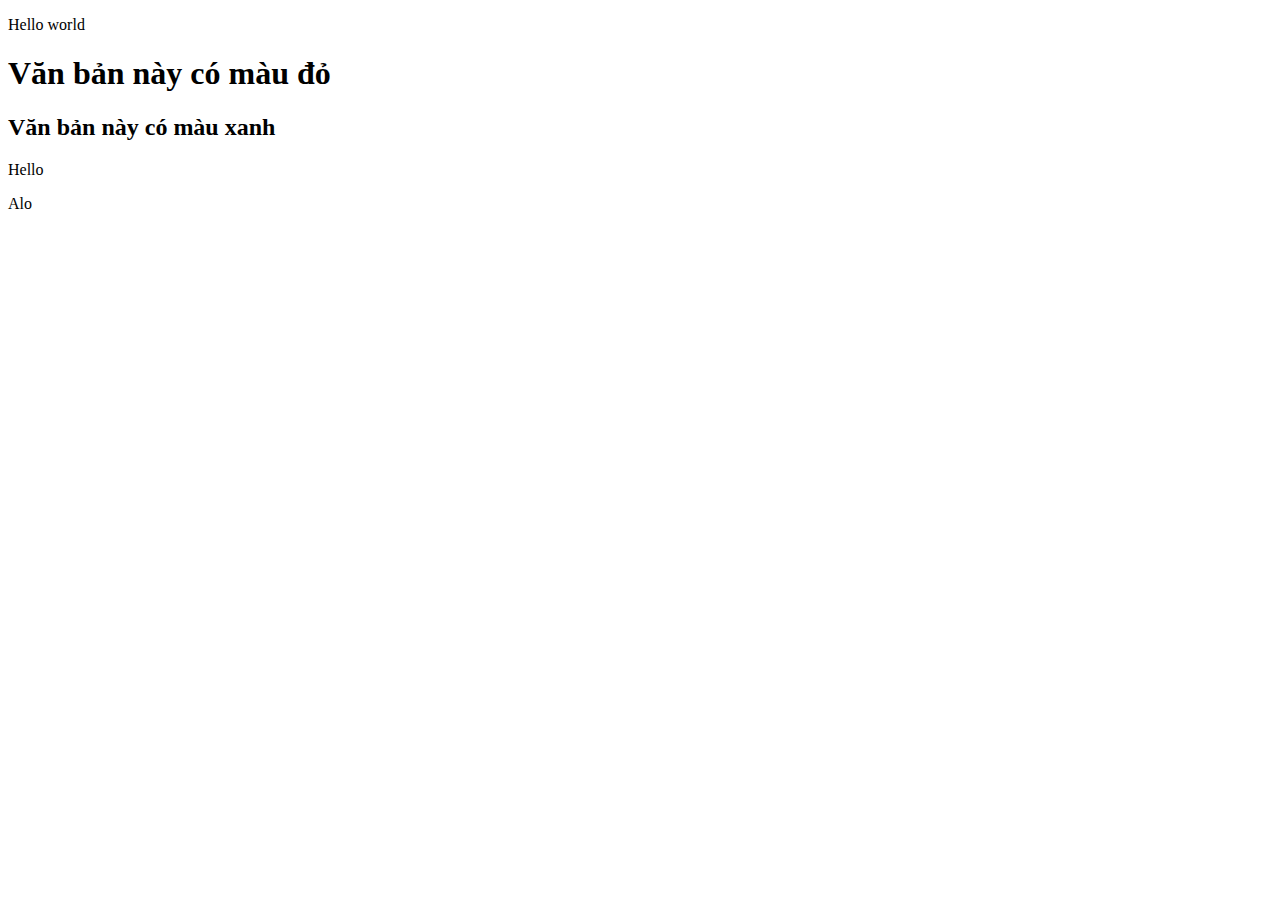
<file: Week 3/index.html>
<!DOCTYPE html>
<html lang="en">
<head>
    <meta charset="UTF-8">
    <meta name="viewport" content="width=device-width, initial-scale=1.0">
    <title>Document</title>
    <link rel="stylesheet" href="../Week3/style.css">
</head>
<body>
    <p>Hello world</p>
    <h1>Văn bản này có màu đỏ</h1>
    <h2>Văn bản này có màu xanh</h2>
    <div class="content">
        <p>Hello</p>
        <p>Alo</p>
    </div>
</body>
</html>
</file>
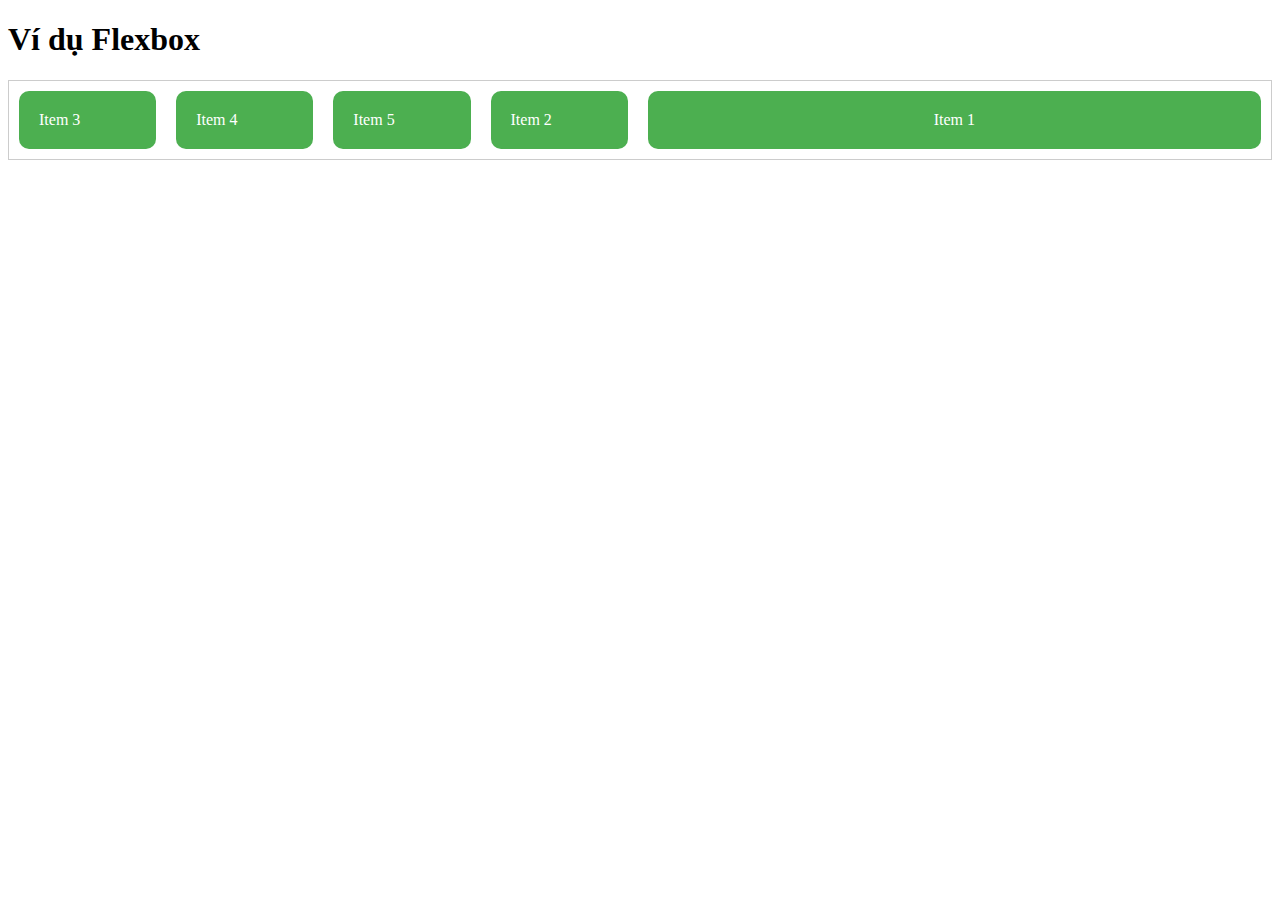
<file: Week 5/index.html>
<!DOCTYPE html>
<html lang="en">

<head>
    <meta charset="UTF-8">
    <meta name="viewport" content="width=device-width, initial-scale=1.0">
    <title>Test Buổi 5</title>
    <link rel="stylesheet" href="../Week 5/style.css">
</head>

<body>
    <h1>Ví dụ Flexbox</h1>
    <div class="container">
        <div class="box2" style="order: 4;">Item 2</div>
        <div class="box3" style="order: 1;">Item 3</div>
        <div class="box4" style="order: 2;">Item 4</div>
        <div class="box5" style="order: 3;">Item 5</div>
        <div class="box1" style="order: 5;">Item 1</div>

    </div>

</body>

</html>
</file>
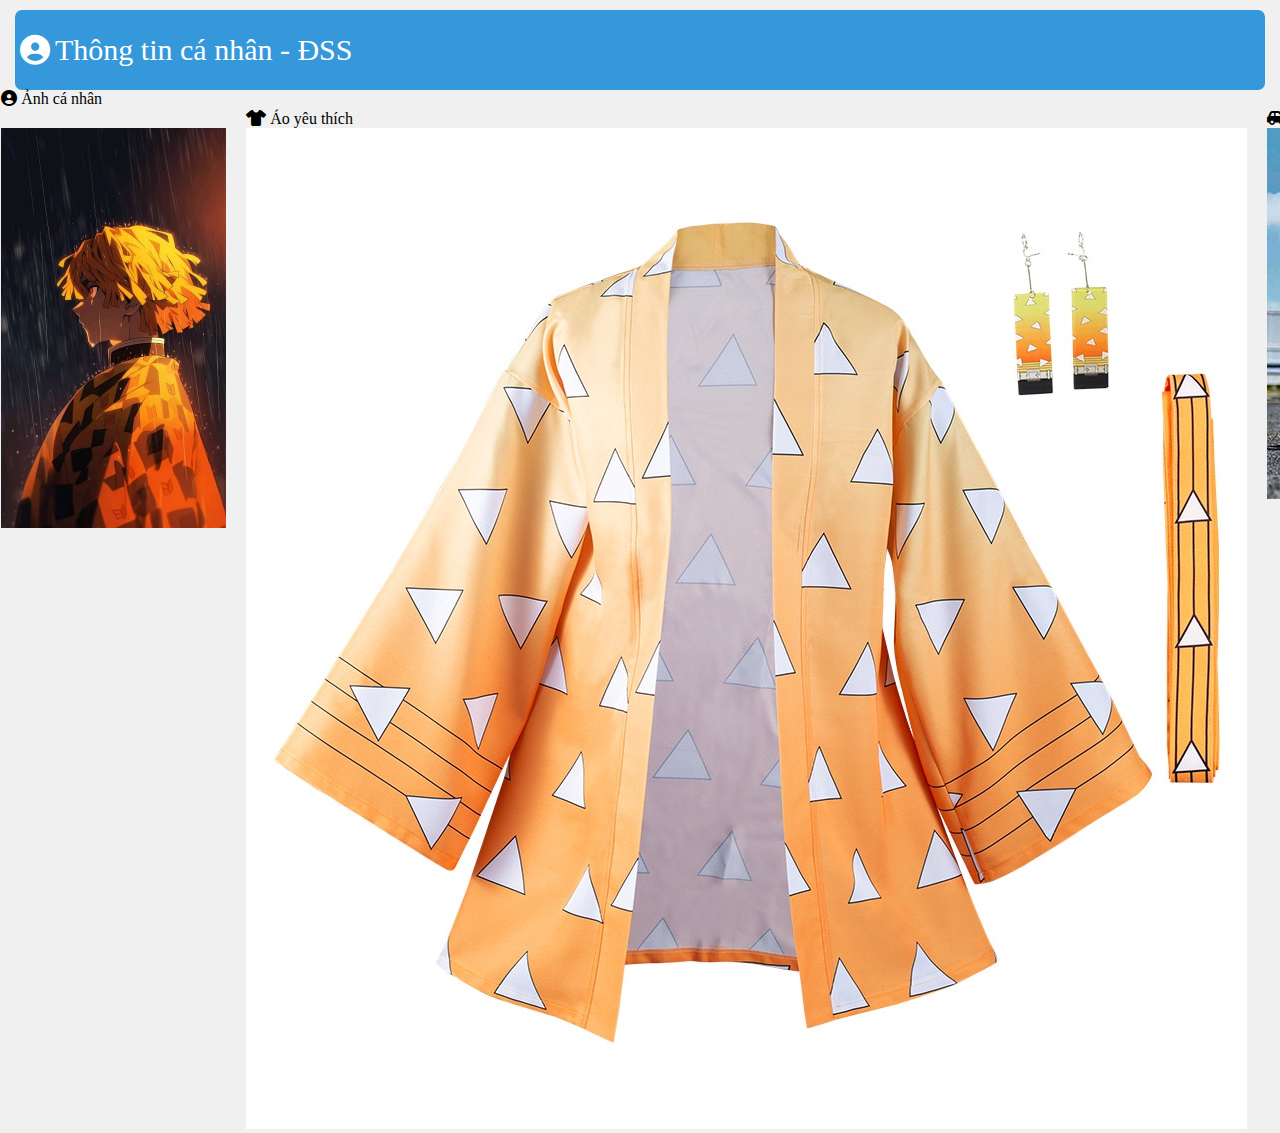
<file: BTVN/BTVN_B4/index.html>
<!DOCTYPE html>
<html lang="en">

<head>
    <meta charset="UTF-8">
    <meta name="viewport" content="width=device-width, initial-scale=1.0">
    <title>Document</title>
    <link rel="stylesheet" href="../BTVN_B4/style.css">
    <link rel="stylesheet" href="https://cdnjs.cloudflare.com/ajax/libs/font-awesome/6.5.0/css/all.min.css">

<body>

    <div class="in4">
        <i class="fa-solid fa-circle-user"></i>
        Thông tin cá nhân - ĐSS
    </div>

    <div class="container">

        <div class="name">
            <i class="fa-solid fa-user"></i>
            Tên đầy đủ
            <p>Đỗ Sỹ Sinh</p>

        </div>

        <div class="mail">
            <i class="fa-solid fa-envelope"></i>
            Email <p>sinhnghichdai@gmail.com</p>
        </div>

        <div class="image">
            <i class="fa-solid fa-circle-user"></i>
            Ảnh cá nhân
            <img class="self" src="../BTVN_B4/image/Zenitsu.jpg" alt="Zenitsu">

        </div>

        <div class="shirt">
            <i class="fa-solid fa-shirt"></i>
            Áo yêu thích
            <img class="fav-shirt" src="../BTVN_B4/image/áo.jpg" alt="Áo">
        </div>

        <div class="car">
            <i class="fa-solid fa-car-side"></i>
            Xe yêu thích
            <img class="fav-car" src="../BTVN_B4/image/xe.jpg" alt="xe">

        </div>

         <div class="footer">
            © 2025 Đỗ Sỹ Sinh.
        </div>
        
    </div>
</body>

</html>
</file>
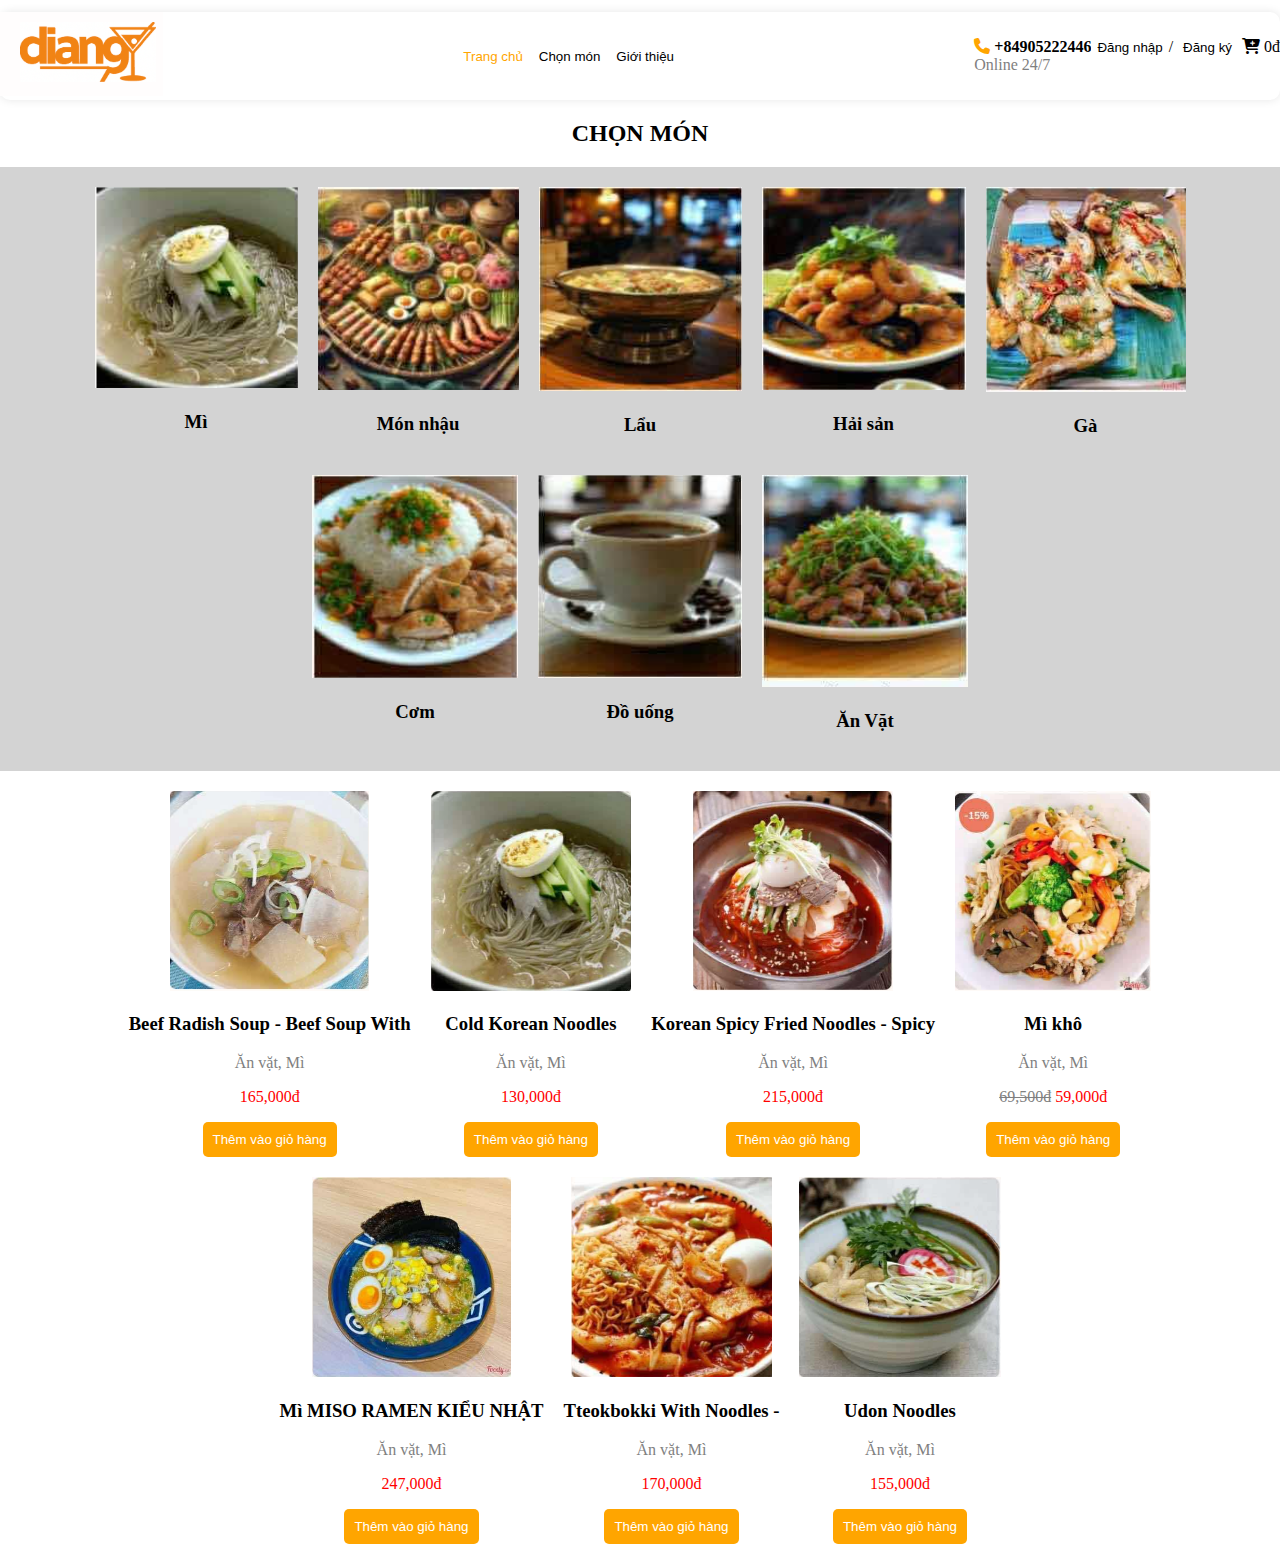
<file: BTVN/BTVN_B5/index.html>
<!DOCTYPE html>
<html lang="en">

<head>
    <meta charset="UTF-8">
    <meta name="viewport" content="width=device-width, initial-scale=1.0">
    <title>BTVN B5</title>
    <link rel="stylesheet" href="../BTVN_B5/style.css">
    <link rel="stylesheet" href="../BTVN_B5/image/">
    <link rel="stylesheet" href="https://cdnjs.cloudflare.com/ajax/libs/font-awesome/6.5.0/css/all.min.css">
</head>

<body>
    <div class="start">
        <div class="logo">
            <img src="../BTVN_B5/image/logo.png" alt="logo">
        </div>

        <div class="click">
            <button type="button" style="color: orange;">Trang chủ</button>
            <button type="button">Chọn món</button>
            <button type="button">Giới thiệu</button>
        </div>

        <div class="in4">
            <div class="sdt">
                <i class="fa-solid fa-phone" style="color: orange;"></i>
                <span style="font-weight: bold;">+84905222446</span>
                <br>
                <span style="color: gray;">Online 24/7</span>
            </div>

            <div class="login">
                <button type="button">Đăng nhập</button>/
                <button type="button">Đăng ký</button>

                <i class="fa-solid fa-cart-plus"></i>
                <span>0đ</span>
            </div>
        </div>
    </div>

    <h2 style="text-align: center;">CHỌN MÓN</h2>

    <div class="bodyer">
        <div class="mi">
            <img src="../BTVN_B5/image/mì.png" alt="Mì">
            <h3>Mì</h3>
        </div>

        <div class="monnhau">
            <img src="../BTVN_B5/image/món nhậu.png" alt="Món nhậu">
            <h3>Món nhậu</h3>
        </div>

        <div class="lau">
            <img src="../BTVN_B5/image/lẩu.png" alt="Lẩu">
            <h3>Lẩu</h3>
        </div>

        <div class="haisan">
            <img src="../BTVN_B5/image/hải sản.png" alt="Hải sản">
            <h3>Hải sản</h3>
        </div>

        <div class="ga">
            <img src="../BTVN_B5/image/gà.png" alt="Gà">
            <h3>Gà</h3>
        </div>

        <div class="goi">
            <img src="../BTVN_B5/image/cơm.png" alt="Cơm">
            <h3>Cơm</h3>
        </div>

        <div class="do-uong">
            <img src="../BTVN_B5/image/đồ uống.png" alt="Đồ uống">
            <h3>Đồ uống</h3>
        </div>

        <div class="an-vat">
            <img src="../BTVN_B5/image/ăn vặt.png" alt="Ăn vặt">
            <h3>Ăn Vặt</h3>
        </div>
    </div>

    <div class="footer">
        <div class="box1">
            <img src="../BTVN_B5/image/165k.png" alt="165k">
            <h3>Beef Radish Soup - Beef Soup With</h3>
            <span>Ăn vặt, Mì</span>
            <p>165,000đ</p>
            <button type="button">Thêm vào giỏ hàng</button>
        </div>

        <div class="box2">
            <img src="../BTVN_B5/image/130k.png" alt="130k">
            <h3>Cold Korean Noodles</h3>
            <span>Ăn vặt, Mì</span>
            <p>130,000đ</p>
            <button type="button">Thêm vào giỏ hàng</button>
        </div>

        <div class="box3">
            <img src="../BTVN_B5/image/215k.png" alt="215k">
            <h3>Korean Spicy Fried Noodles - Spicy</h3>
            <span>Ăn vặt, Mì</span>
            <p>215,000đ</p>
            <button type="button">Thêm vào giỏ hàng</button>
        </div>

        <div class="box4">
            <img src="../BTVN_B5/image/59k.png" alt="59k">
            <h3>Mì khô</h3>
            <span>Ăn vặt, Mì</span>
            <p>
                <span style="text-decoration: line-through;">69,500đ</span>
                59,000đ
            </p>
            <button type="button">Thêm vào giỏ hàng</button>
        </div>

        <div class="box5">
            <img src="../BTVN_B5/image/247k.png" alt="247k">
            <h3>Mì MISO RAMEN KIỂU NHẬT</h3>
            <span>Ăn vặt, Mì</span>
            <p>247,000đ</p>
            <button type="button">Thêm vào giỏ hàng</button>
        </div>

        <div class="box6">
            <img src="../BTVN_B5/image/170k.png" alt="170k">
            <h3>Tteokbokki With Noodles -</h3>
            <span>Ăn vặt, Mì</span>
            <p>170,000đ</p>
            <button type="button">Thêm vào giỏ hàng</button>
        </div>

        <div class="box7">
            <img src="../BTVN_B5/image/155k.png" alt="155k">
            <h3>Udon Noodles</h3>
            <span>Ăn vặt, Mì</span>
            <p>155,000đ</p>
            <button type="button">Thêm vào giỏ hàng</button>
        </div>
    </div>

</body>

</html>
</file>
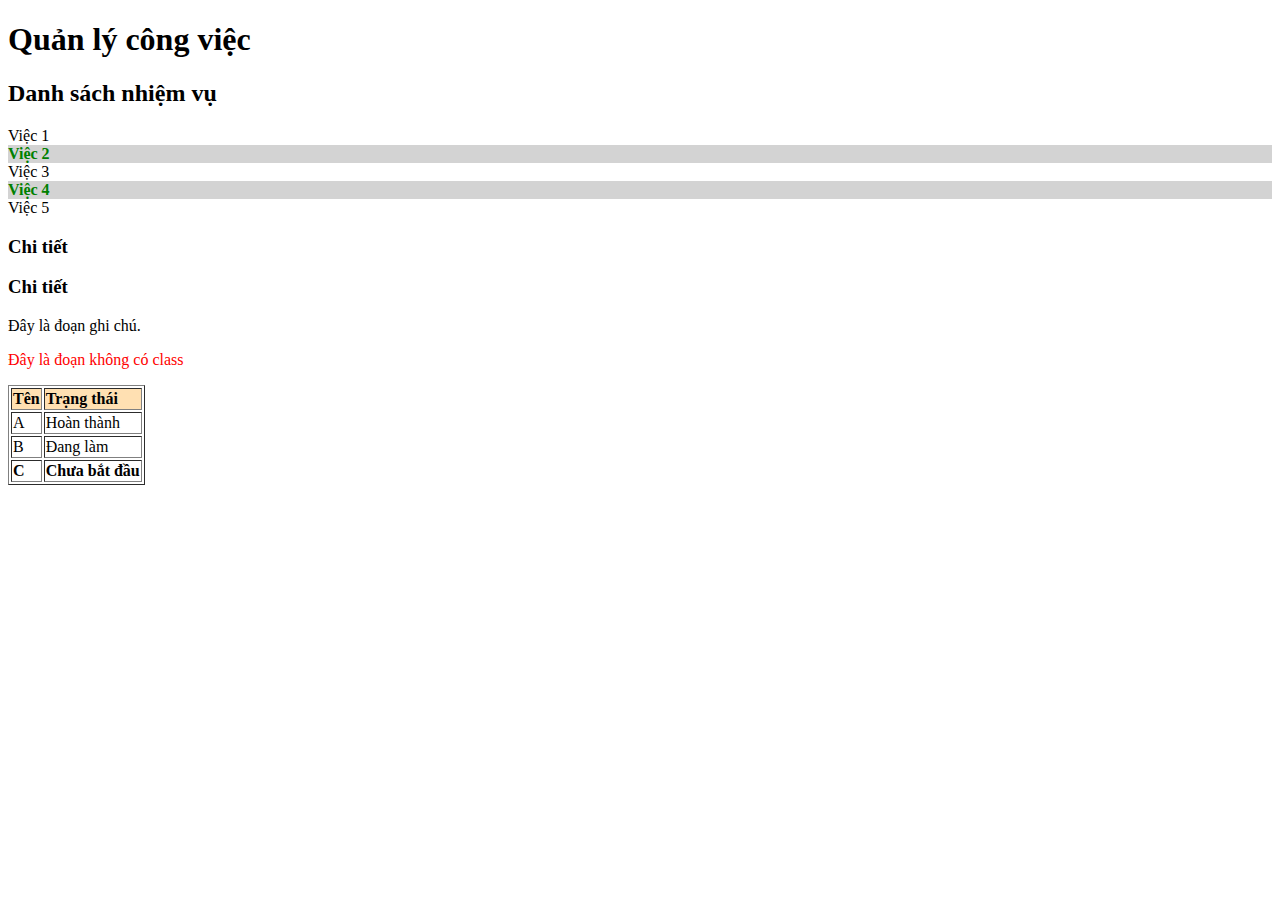
<file: Week 4/Bai1_test/index.html>
<!DOCTYPE html>
<html lang="en">

<head>
    <meta charset="UTF-8">
    <meta name="viewport" content="width=device-width, initial-scale=1.0">
    <title>Document</title>
    <link rel="stylesheet" href="../Bai1_test/style.css">
</head>

<body>
    <h1>Quản lý công việc</h1>
    <h2>Danh sách nhiệm vụ</h2>
    <div class = "nvu">
        <li class = "viec1">Việc 1</li>
        <li class = "viec2">Việc 2</li>
        <li class = "viec3">Việc 3</li>
        <li class = "viec4">Việc 4</li>
        <li class = "viec5">Việc 5</li>
    </div>
    <h3>Chi tiết</h3>
    <h3>Chi tiết</h3>
    <div class="ghichu">
        <p>Đây là đoạn ghi chú.</p>
    </div>
    <p>Đây là đoạn không có class</p>

    <table class = "bang" border="1">

        <tr class ="hang1">
            <td>Tên</td>
            <td>Trạng thái</td>
        </tr>

        <tr class = "hang2">
            <td>A</td>
            <td>Hoàn thành</td>
        </tr>

        <tr class = "hang3">
            <td>B</td>
            <td>Đang làm</td>
        </tr>

        <tr class = "hang4">
            <td>C</td>
            <td>Chưa bắt đầu</td>
        </tr>

    </table>

</body>

</html>
</file>
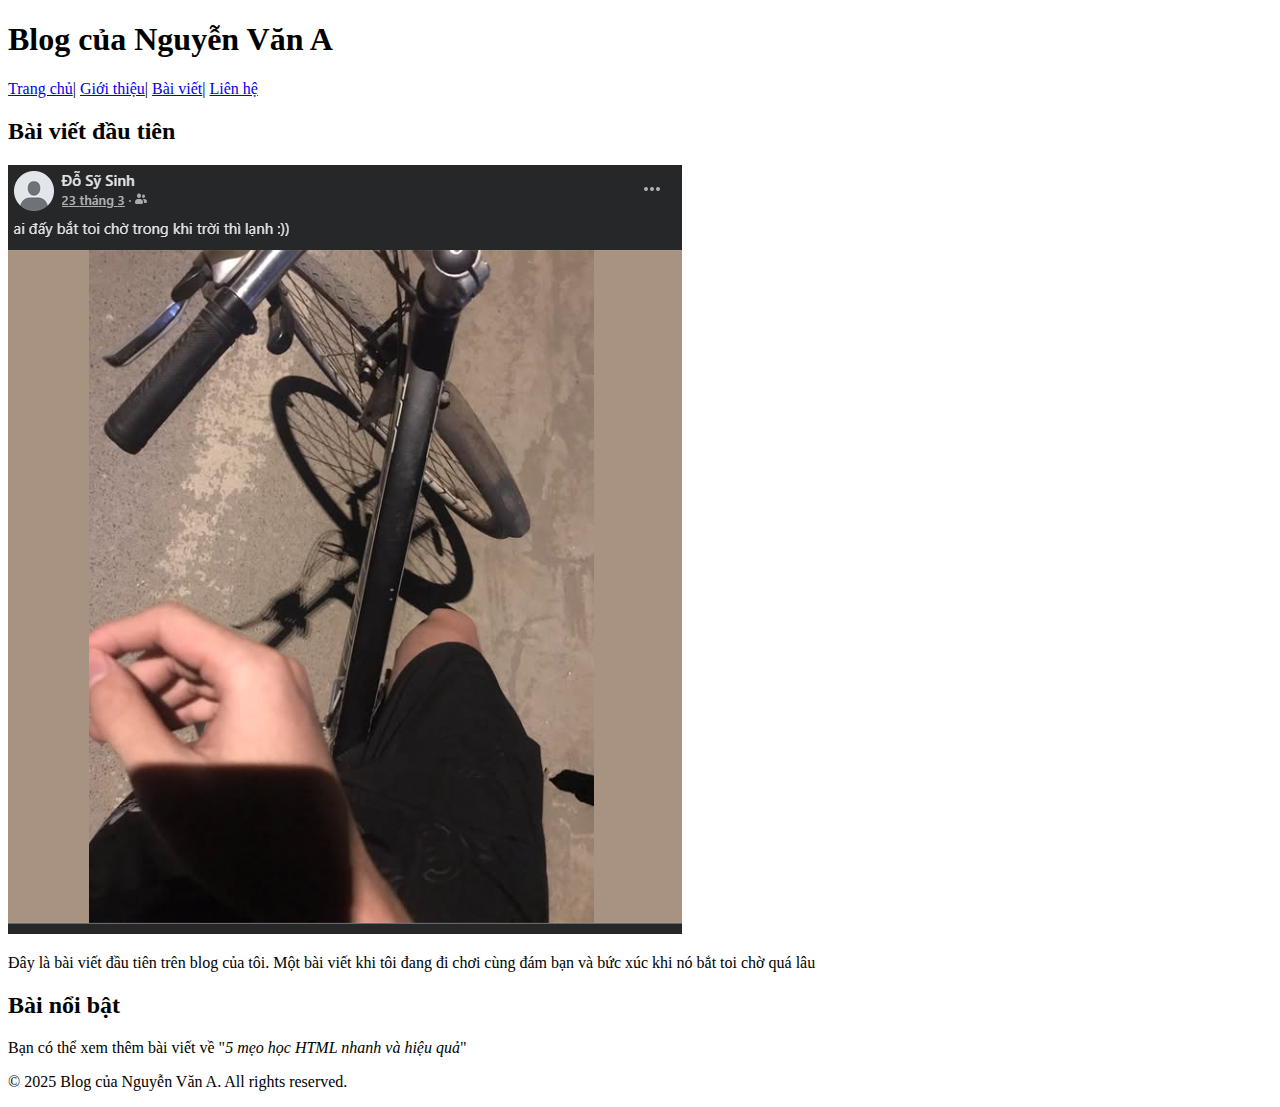
<file: BTVN/BTVN_B2/Bài 2/index.html>
<!DOCTYPE html>
<html lang="en">

<head>
    <meta charset="UTF-8">
    <meta name="viewport" content="width=device-width, initial-scale=1.0">
    <title>Bài 2</title>
</head>

<body>
    <h1>Blog của Nguyễn Văn A</h1>
    <a href="https://www.facebook.com/sinh.hazu.isekai">Trang chủ</a>|
    <a href="https://www.facebook.com/sinh.hazu.isekai">Giới thiệu</a>|
    <a href="https://www.facebook.com/share/p/16cfhusq4H/">Bài viết</a>|
    <a href="https://www.facebook.com/sinh.hazu.isekai">Liên hệ</a>

    <h2>Bài viết đầu tiên</h2>
    <img src="../image/anhb2.png" alt="Vs code icon">
    <br>
    <p>Đây là bài viết đầu tiên trên blog của tôi. Một bài viết khi tôi đang đi chơi cùng đám bạn và bức xúc khi nó bắt toi chờ quá lâu</p>
    <h2>Bài nổi bật</h2>
    Bạn có thể xem thêm bài viết về "<em>5 mẹo học HTML nhanh và hiệu quả</em>"
    <footer>
        <p>© 2025 Blog của Nguyễn Văn A. All rights reserved.</p>
    </footer>
</body>

</html>
</file>
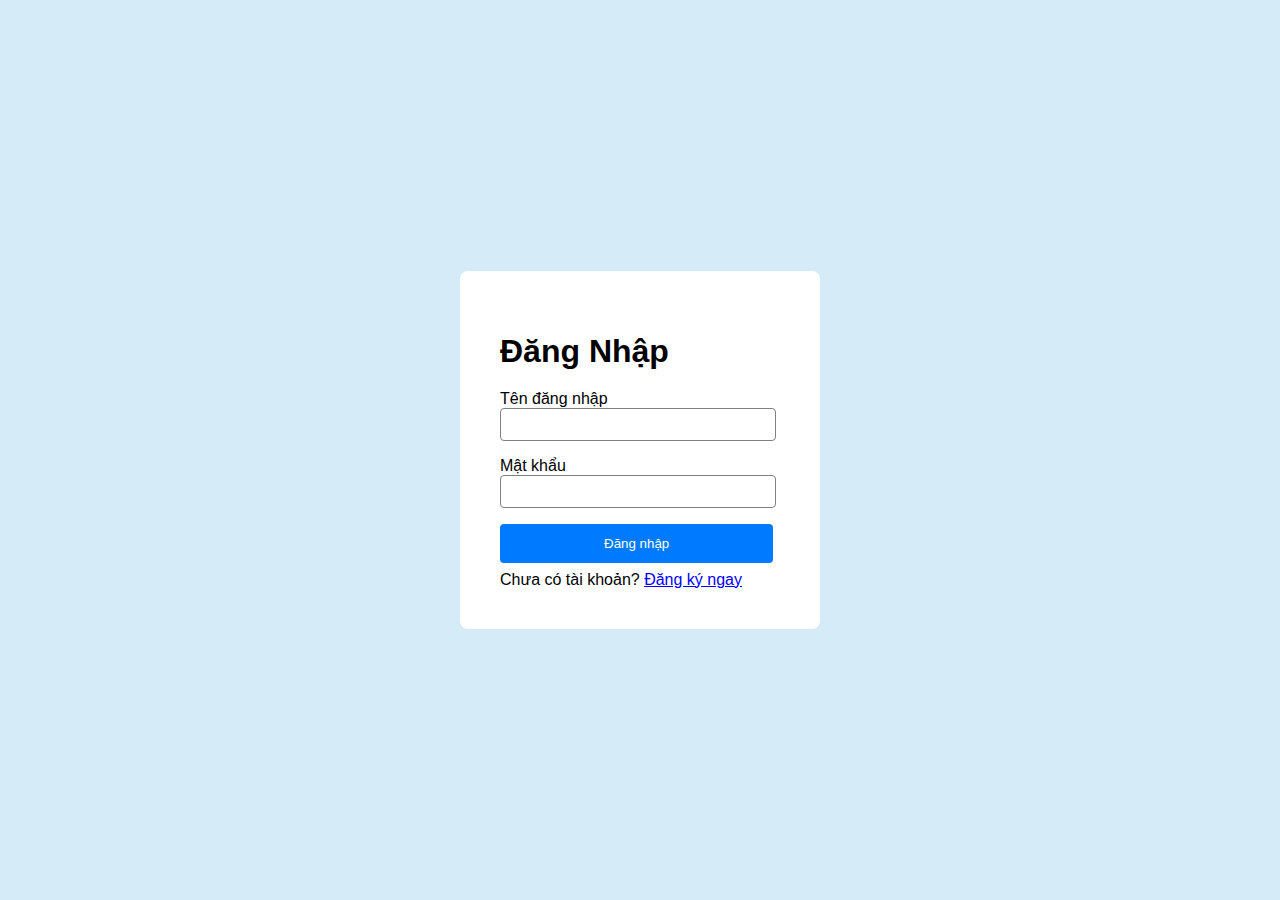
<file: BTVN/BTVN_B3/Bai1/index.html>
<!DOCTYPE html>
<html lang="en">

<head>
    <meta charset="UTF-8">
    <meta name="viewport" content="width=device-width, initial-scale=1.0">
    <title>Document</title>
    <link rel="stylesheet" href="../Bai1/style.css">
</head>

<body>
    <div class="login">
        <h1>Đăng Nhập</h1>
        <label for="username">Tên đăng nhập</label> <br>
        <input type="text" id="username" name="username" required> <br>
        <label for="password">Mật khẩu</label> <br>
        <input type="text" pw="password" required> <br>
        <button type="submit">Đăng nhập</button>
        <br>
        Chưa có tài khoản?
        <a href=" ">Đăng ký ngay</a>
    </div>
</body>

</html>
</file>
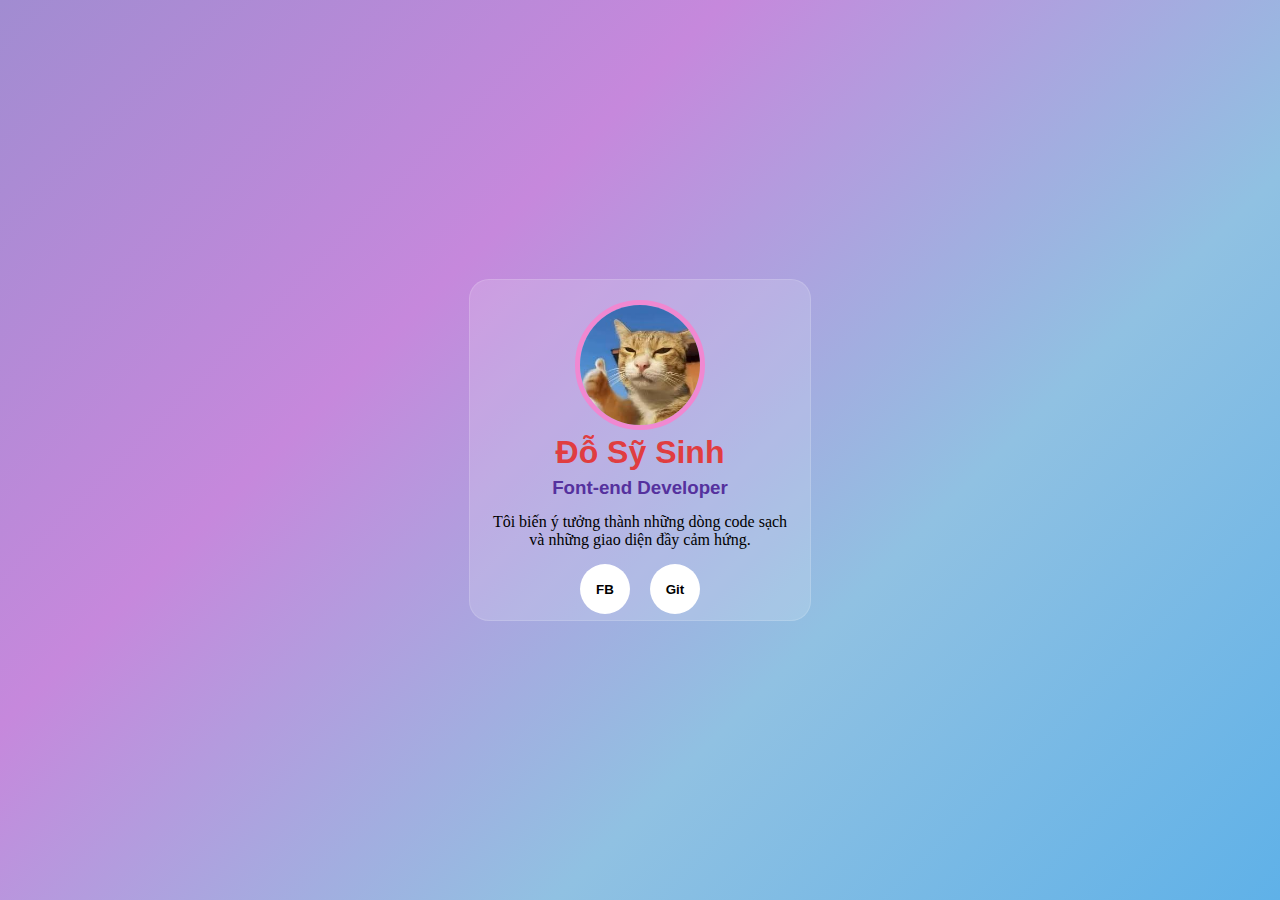
<file: BTVN/BTVN_B3/Bai2/indel.html>
<!DOCTYPE html>
<html lang="en">
<head>
    <meta charset="UTF-8">
    <meta name="viewport" content="width=device-width, initial-scale=1.0">
    <title>Document</title>
    <link rel="stylesheet" href="../Bai2/style.css">
</head>
<body>
    <div class="box">
            <img src="[data-uri]">
            <h1>Đỗ Sỹ Sinh</h1>
            <h3>Font-end Developer</h3>
            <p>Tôi biến ý tưởng thành những dòng code sạch và những giao diện đầy cảm hứng.</p>
            <div class = "tron">
                <a href="https://www.facebook.com/sinh.hazu.isekai"><button >FB</button></a>
                <a href="https://github.com/sinhnghichdai/HIT_Web_Public"><button>Git</button></a>
            </div>
        </div>
</body>
</html>
</file>
<file: Week3/style.css>
.content {
    border: 10px c(35, 28, 14);
}
</file>
<file: Week 5/style.css>
.container{
    display: flex;
    /* align-content: center; */
    /* gap: 20px; */
    /* flex-wrap: wrap; */
    border: 1px solid #ccc;
}

.box1, .box2, .box3, .box4, .box5{
    background: #4CAF50;
    padding: 20px;
    margin: 10px;
    color: white;
    width: 100px;
    border-radius: 10px;
}

.box1{
    display: flex;
    justify-content: center;
    background: #4CAF50;
    padding: 20px;
    color: white;
    width: 590px;
    border-radius: 10px;
    flex-wrap: wrap ;
    align-content: flex-end;
}
</file>
<file: BTVN/BTVN_B4/style.css>
body{
    background-color:#F0F0F0;
    margin: 0;
    height: 100vh; 
}

.in4{
    background-color:#3598DB;
    max-width:100%;
    height:80px;
    font-size:30px;
    color: white;
    display:flex;
    align-items: center;
    text-indent: 5px;
    border-radius: 7px;
    margin: 10px 15px 0 15px;
}

.container {
    display: flex;
    justify-content: center;
    gap: 20px;
}

.box{
    display: flex;
    justify-content: center;
    gap: 15px;
    margin: 20px 16px 0 16px;
    padding: 20px 20px 20px 20px;
}

.box {
    box-shadow: 0 4px 12px gray;
    display: flex;
    justify-content: center;
    padding: 20px 0 0 0;
    border-radius: 7px;
    font-size:30px;
    color: #3f9edd;
    
}

p{
    color: black;
}

.self{
    margin-top:20px;
    height:400px;
}

.shirt{
    margin-top:20px;
    height:300px;
}

.car{
    width: 200px;
    margin-top:20px;
    height:300px;
}

.footer{
    display:flex;
    justify-content: center;
    color:gray;
}
</file>
<file: BTVN/BTVN_B5/style.css>
body {
    background-color: white;
    margin: 0;
    height: 100px;
}

.start {
    display: flex;
    flex-direction: row;
    justify-content: space-between;
    margin-top: 12px;
    align-items: center;
    border-radius: 10px;
    box-shadow: 0 0 10px rgba(0, 0, 0, 0.1);

}

.start .in4 {
    display: flex;
    flex-direction: row;
    justify-content: space-between;
}


.bodyer {
    background-color: lightgray;
    display: flex;
    flex-wrap: wrap;
    justify-content: center;
    gap: 20px;
    padding: 20px;
}

.bodyer>div {
    text-align: center;
}

.start button {
    background-color: white;
    border: none;
    cursor: pointer;
}

.footer {
    display: flex;
    flex-wrap: wrap;
    justify-content: center;
    gap: 20px;
    padding: 20px;
}

.footer img {
    weight: 160px;
    height: 200px;
}

.footer span {
    color: gray;
}

.footer p {
    color: red;
}

.footer>div {
    text-align: center;
}


.footer button {
    background-color: orange;
    color: white;
    border: none;
    padding: 10px;
    border-radius: 5px;
    cursor: pointer;
}
</file>
<file: Week 4/Bai1_test/style.css>
.nvu .viec2:nth-child(2){
    font-weight: bold;
    color: green;
    background-color: lightgray;
}

.nvu .viec4:nth-child(4){
    font-weight: bold;
    color: green;
    background-color: lightgray;

}

.ghichu p{
    color: black;
}

p{
    color: red;
}

.bang .hang1{
    font-weight: bold;
    background-color:#FFE0B2;
}

.bang .hang4{
    font-weight: bold;
}
</file>
<file: BTVN/BTVN_B3/Bai1/style.css>
body {
    margin: 0;
    font-family: Arial, sans-serif;
    background-color: #d5ebf8;
    display: flex;
    justify-content: center;
    align-items: center;
    height: 100vh;
}

.login {
  background-color: white;
  width: 280px;
  padding: 40px;
  border-radius: 8px;
  margin: 10px ;
  box: 0 0 15px rgb(136, 135, 135);
}

.login h1{
    margin-bottom: 20px;
}

.login input{
    width: 92%;
    padding: 8px;
    border-radius: 4px;
    border: 1px solid gray;
    margin-bottom: 16px;
}

.login button {
    background: #007bff;
    color: white;
    cursor: pointer;
    padding: 12px 104px;
    margin-bottom: 8px;
    border-radius: 4px;
    border: gray;
}

.login a{
    color: blue;
}
</file>
<file: BTVN/BTVN_B3/Bai2/style.css>
body{
    height: 100vh;
    margin: 0;
    background: linear-gradient(135deg, #a18cd1, #c688dc,#90c1e2,#5fb1e8);
    display: flex;
    align-items: center;
    justify-content: center;
}
.box{
    width: 300px;
    height:300px;
    padding: 20px;
    border-radius: 20px;
    background: rgba(255, 255, 255, 0.162);
    border: 1px solid rgba(255, 255, 255, 0.138); 
}
img{
    margin: 0 0 0 85px;
    height: 120px;
    border-radius:50%;
    border: 5px solid rgb(240, 136, 209);
}
h1{
    font-family:Arial, Helvetica, sans-serif;
    margin-top: 0px;
    color: rgb(224, 61, 64);
    text-align: center;
    font-weight: bold;
}
h3{
    font-family:Arial, Helvetica, sans-serif;
    margin-top: -15px;
    color: rgb(85, 49, 158);
    text-align: center;
    font-weight: bold;
}
p{
    margin-top:-5px;
    text-align:center;
}
.tron{
    display: flex;
    justify-content: center;
    gap: 20px; 
    margin-top: 20px;
}
button{
    cursor:pointer;
    margin-top: -5px;
    background:white;
    height:50px;
    width:50px;
    border:none;
    border-radius:50%;
    font-weight:bold
}
</file>
